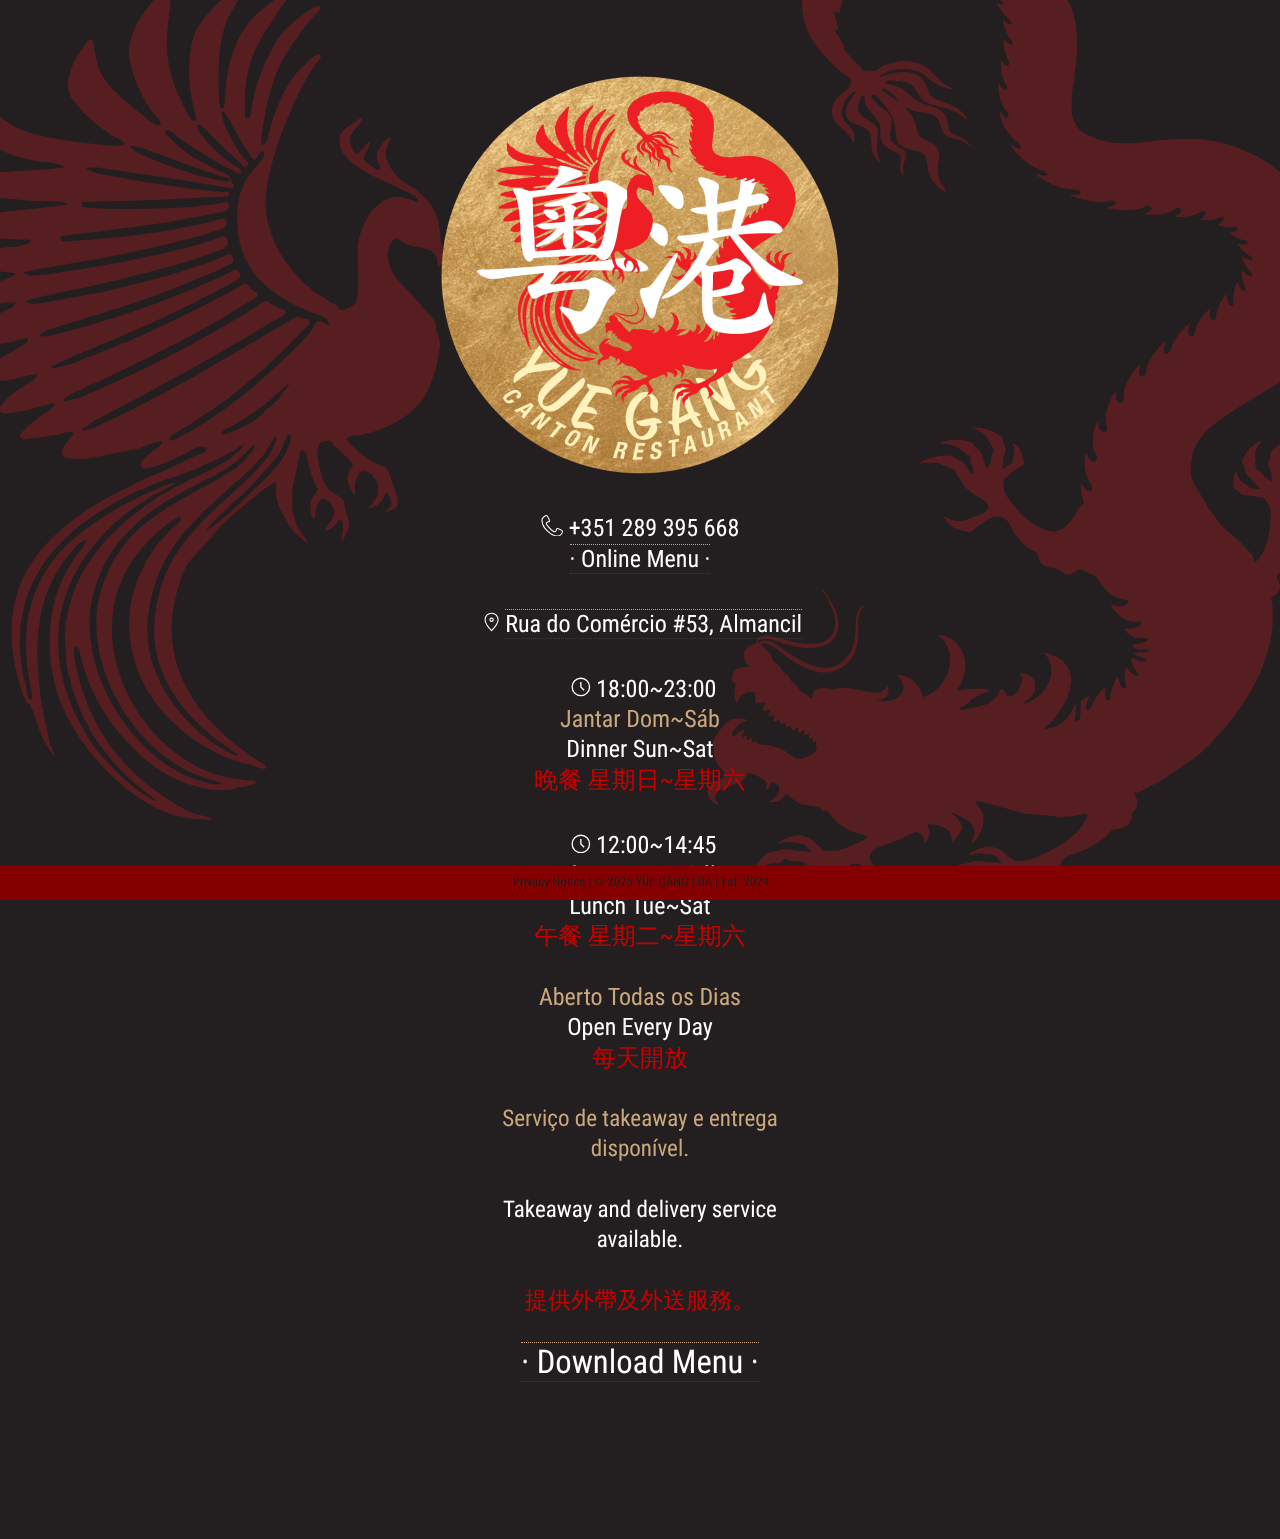
<file: index.html>
<!DOCTYPE html>
<html>
	<head>
		<meta charset="UTF-8"></meta>
		<meta name="viewport" content="width=device-width, initial-scale=1"></meta>
		<title>Yue Gang 粵港 Canton Restaurant</title>
		<link rel="stylesheet" type="text/css" href="style.css">
		<link rel="icon" type="image/x-icon" href="favicon.ico">
	</head>
	<body>
		<div class="words">
				<img src="YG-logo-tr-gold-sm.png">
			<div>
				<span><svg width="1.4rem" height="1.4rem" viewBox="-5 -20 800 800" version="1.1" xmlns="http://www.w3.org/2000/svg" xmlns:xlink="http://www.w3.org/1999/xlink" xml:space="preserve" xmlns:serif="http://www.serif.com/" style="fill-rule:evenodd;clip-rule:evenodd;">
					<g transform="matrix(0.00147887,0,0,0.00146728,12.3293,15.3626)">
						<path d="M510787,379936C485885,355030 431654,331830 392394,318751C336339,300069 355021,393498 317649,393498C298967,393498 252253,356125 210205,314084C168165,272037 130792,225322 130792,206640C130792,169267 224220,187949 205538,131894C192449,92625 169258,38405.1 144345,13501.4C133693,2849.79 122737,-2446.34 112111,1092.61C56055.7,19783.7 0,75839.4 0,113212C0,187950 18681.9,281378 130801,393498C242911,505597 336339,524288 411075,524288C448448,524288 504506,468234 523187,412170C526726,401552 521440,390586 510787,379936ZM411085,497866C346582,497866 258562,483875 149484,374806C40414.1,265736 26424.3,177708 26424.3,113203C26424.3,92449.9 69425.3,43935.7 118830,26713.1C119975,27316.2 122265,28783.6 125663,32174.1C142781,49292.2 164295,91707.5 180469,140247C181211,142484 181465,143952 181544,144782C177822,147770 166313,151397 159253,153626C138727,160092 104369,170918 104369,206631C104369,238840 151765,292998 191524,332758C231283,372515 285441,419910 317650,419910C353370,419910 364189,385552 370656,365027C372883,357958 376502,346458 379498,342736C380330,342816 381795,343069 384035,343811C432566,359994 474989,381507 492099,398618C495498,402006 496957,404298 497558,405450C480352,454864 431830,497866 411085,497866Z" style="fill:rgb(255,255,255);"/>
					</g>
				</svg> +351 289 395 668</span>
				<span><a href="YueGang_2025_Menu.pdf">· Online Menu ·</a></span>
				<span>
					<svg width="1.7rem" height="1.7rem" viewBox="0 -4 25 25" fill="none" xmlns="http://www.w3.org/2000/svg">
					<path d="M6.5 10.5C6.5 7 9 4.5 12.5 4.5C16 4.5 18.5 7 18.5 10.5C18.5 14 15.5 17.5 12.5 20.5C9.5 17.5 6.5 14 6.5 10.5Z" style="stroke:rgb(255,255,255);"/>
					<path d="M14 10.5C14 11.3284 13.3284 12 12.5 12C11.6716 12 11 11.3284 11 10.5C11 9.67157 11.6716 9 12.5 9C13.3284 9 14 9.67157 14 10.5Z" style="stroke:rgb(255,255,255);"/>
					</svg><a href="https://maps.app.goo.gl/DH2NydyUrvUm1ZyL7" target="_blank"><?xml version="1.0" encoding="utf-8"?>Rua do Comércio #53, Almancil</a></span><br>
					<span><svg width="1.7rem" height="1.7rem" viewBox="-3 -4 25 25" fill="none" xmlns="http://www.w3.org/2000/svg">
					<path d="M12.5 8V12.5L15.5 15.5M20.5 12.5C20.5 16.9183 16.9183 20.5 12.5 20.5C8.08172 20.5 4.5 16.9183 4.5 12.5C4.5 8.08172 8.08172 4.5 12.5 4.5C16.9183 4.5 20.5 8.08172 20.5 12.5Z" stroke="rgb(255,255,255)" stroke-width="1.2"/>
					</svg> 18:00~23:00<br><span class="darkgold">Jantar Dom~Sáb</span><br>Dinner Sun~Sat<br><span class="darkred">晚餐 星期日~星期六</span></span>	<br>
					<span><svg width="1.7rem" height="1.7rem" viewBox="-3 -4 25 25" fill="none" xmlns="http://www.w3.org/2000/svg">
						<path d="M12.5 8V12.5L15.5 15.5M20.5 12.5C20.5 16.9183 16.9183 20.5 12.5 20.5C8.08172 20.5 4.5 16.9183 4.5 12.5C4.5 8.08172 8.08172 4.5 12.5 4.5C16.9183 4.5 20.5 8.08172 20.5 12.5Z" stroke="rgb(255,255,255)" stroke-width="1.2"/>
					</svg> 12:00~14:45<br><span class="darkgold">Almoçar Ter~Sáb</span><br>Lunch Tue~Sat<br><span class="darkred">午餐 星期二~星期六</span></span><br>
					<span class="darkgold">Aberto Todas os Dias</span>
					<span class="">Open Every Day</span>
					<span class="darkred">每天開放</span><br>
					<span class="darkgold smallinfo">Serviço de takeaway e entrega disponível.</span>
				<span class="smallinfo">Takeaway and delivery service available.</span>
				<span class="darkred  smallinfo">提供外帶及外送服務。</span>
				<span class="menulink"><a href="YueGang_2025_Menu.pdf">· Download Menu ·</a></span>
			</div>
		</div>
		<div class="footer"><a href="./privacy.html">Privacy Notice</a> | &copy; 2025 YUE GANG LDA | Est. 2024 </div>
		<div class="bg">
			<div class="phoenix"></div>
			<div class="dragon"></div>
		</div>
	</body>
</html>
</file>
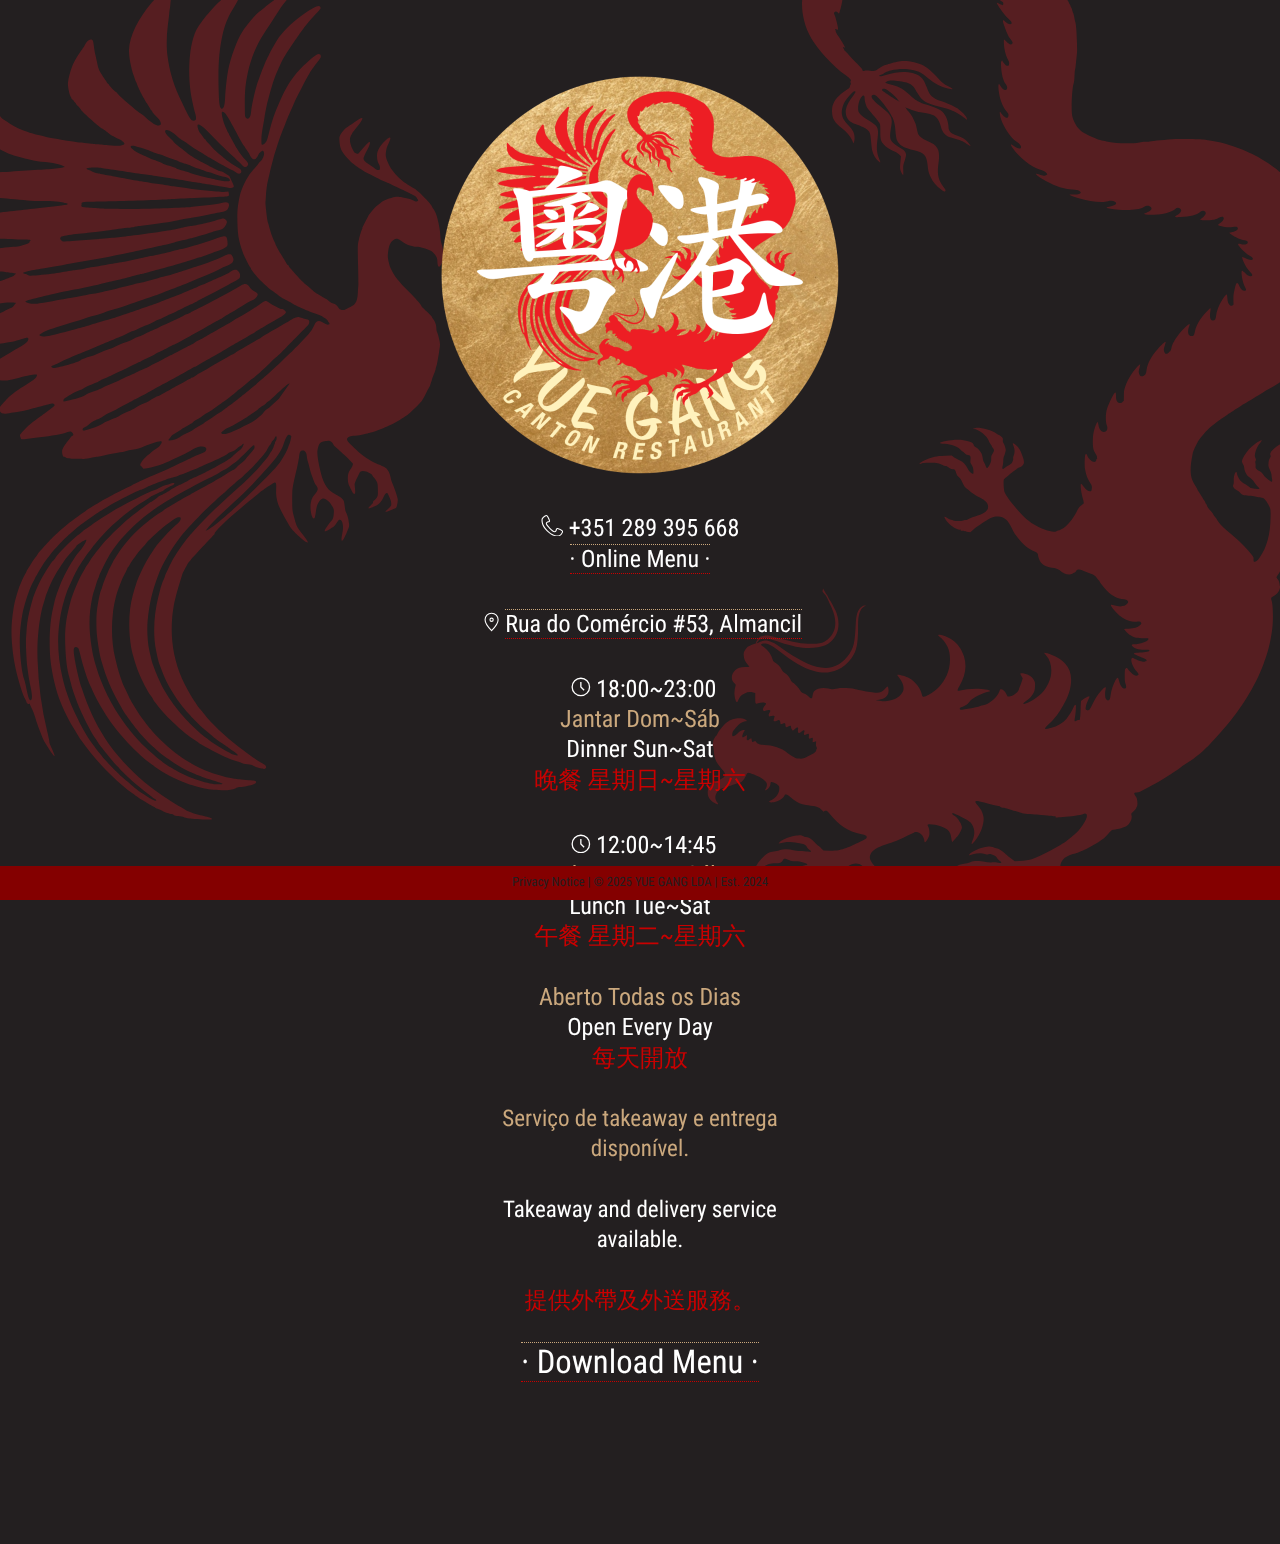
<file: setmenu/index.html>
<!DOCTYPE html>
<html>
	<head>
		<meta charset="UTF-8"></meta>
		<meta name="viewport" content="width=device-width, initial-scale=1"></meta>
		<meta http-equiv="refresh" content="0;url=../index.html">
		<title>Yue Gang 粵港 Canton Restaurant</title>
		<link rel="stylesheet" type="text/css" href="../style.css">
		<link rel="icon" type="image/x-icon" href="../favicon.ico">
	</head>
	<body>
		<div class="words">
				<img src="../YG-logo-tr-gold-sm.png">
		</div>
		<div class="footer"><a href="../privacy.html">Privacy Notice</a> | &copy; 2024 YUE GANG LDA</div>
		<div class="bg">
			<div class="phoenix"></div>
			<div class="dragon"></div>
		</div>		
	</body>
</html>
</file>
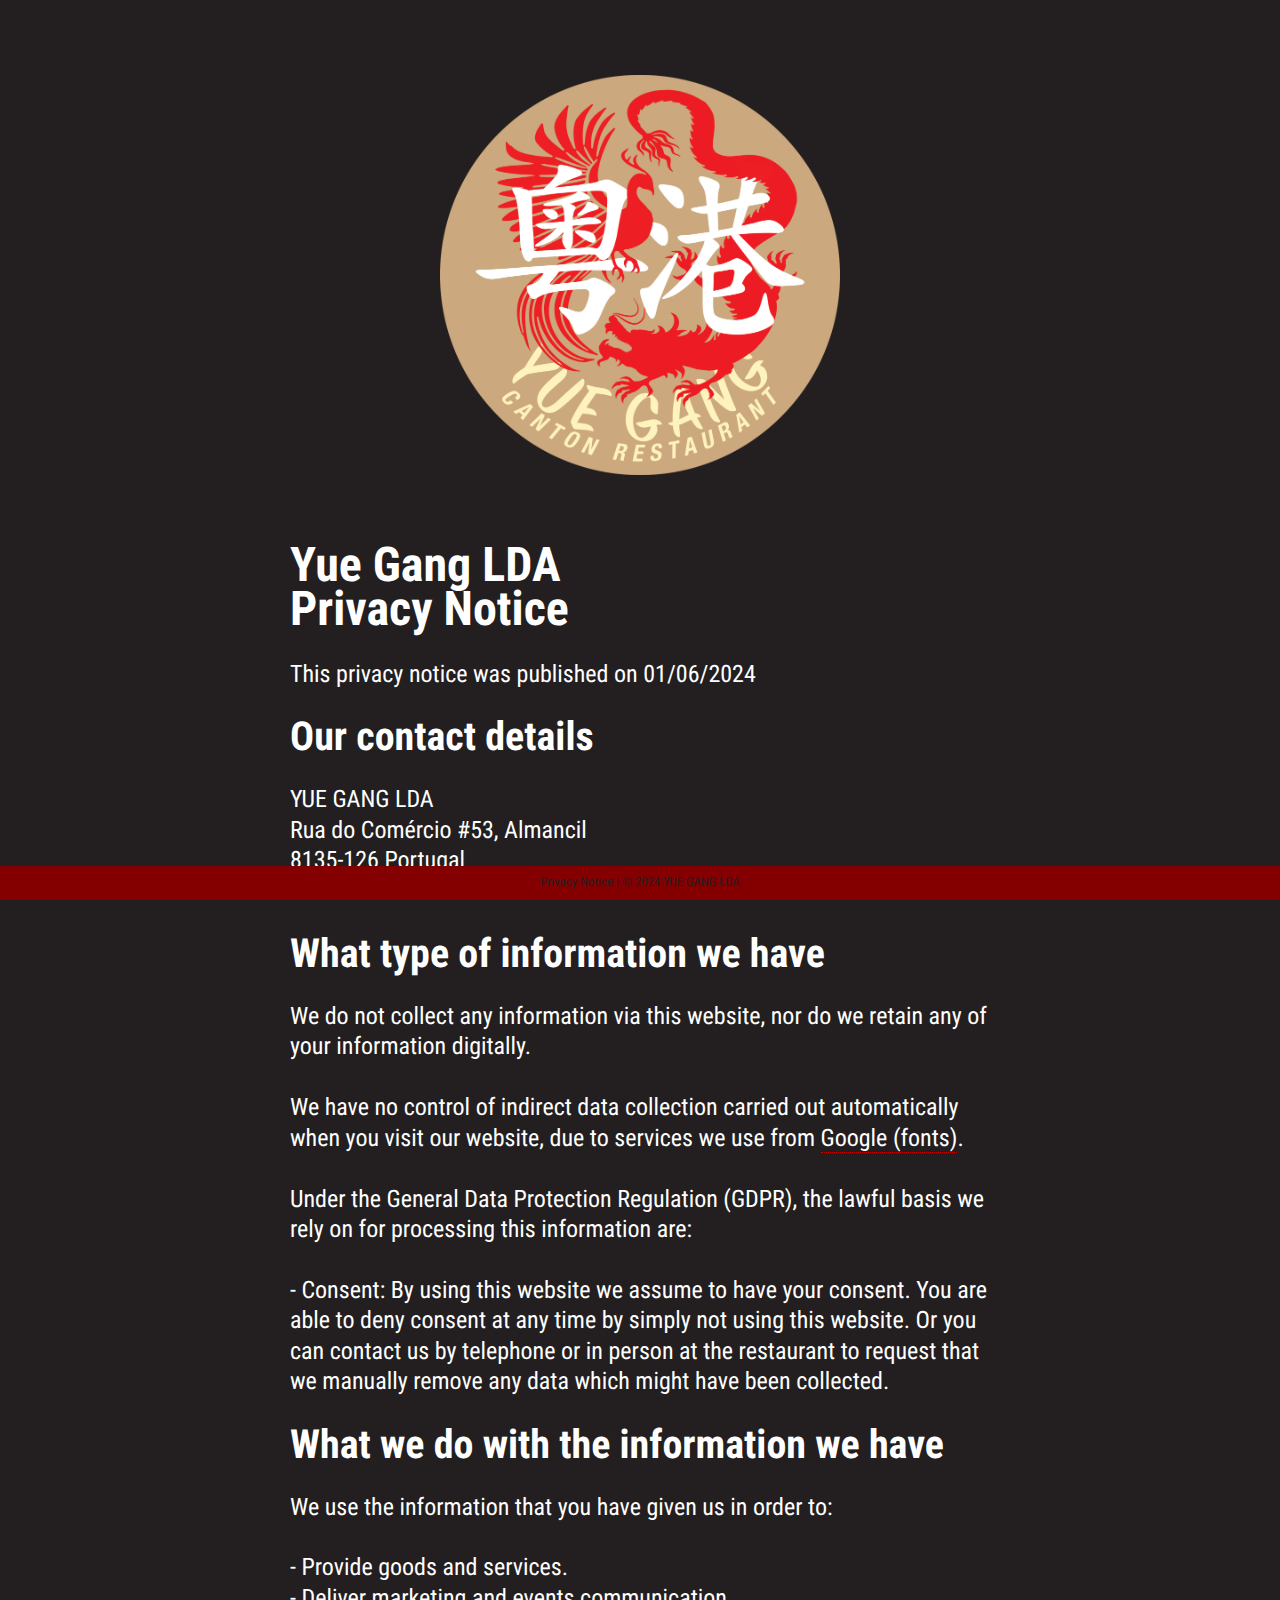
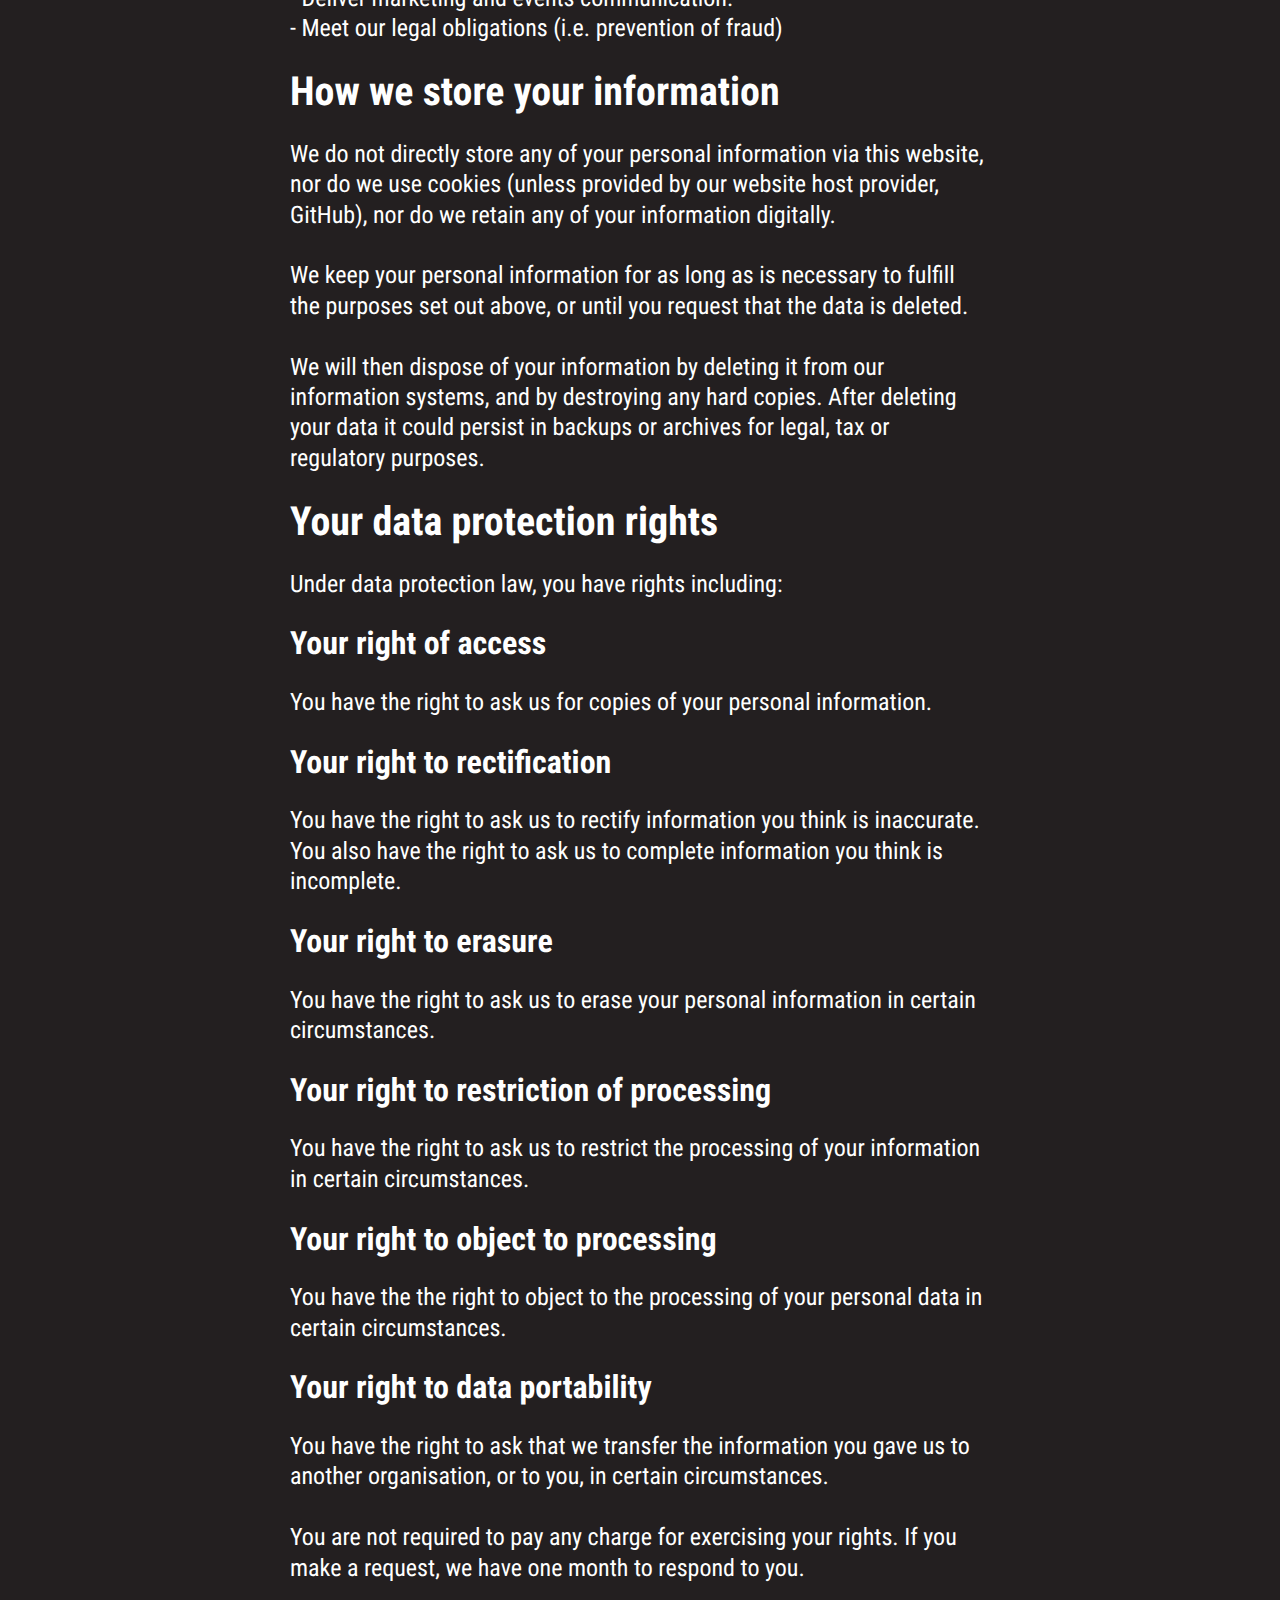
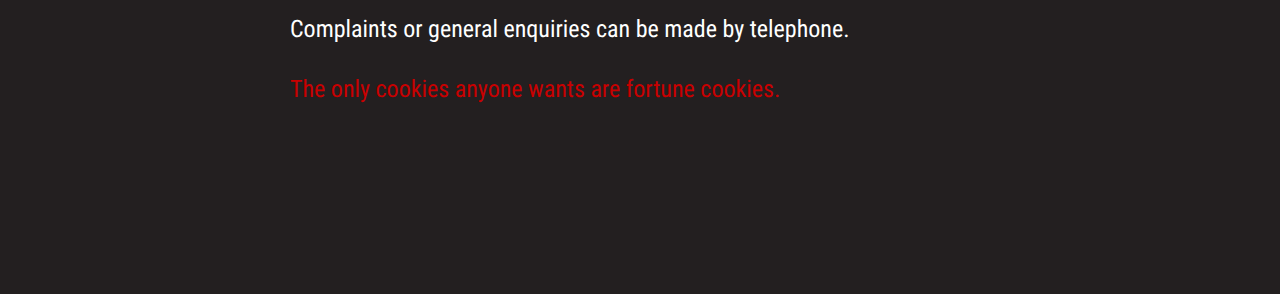
<file: privacy.html>
<!DOCTYPE html>
<html>
	<head>
		<meta charset="UTF-8"></meta>
		<meta name="viewport" content="width=device-width, initial-scale=1"></meta>
		<title>Yue Gang 粵港 Canton Restaurant</title>
		<link rel="stylesheet" type="text/css" href="style.css">
		<link rel="icon" type="image/x-icon" href="favicon.ico">
	</head>
	<body>
		<div class="words">
				<img src="YG-logo-tr.png">
			<div class="privacy">
				<span>
					<h1>Yue Gang LDA<br>Privacy Notice</h1>

					This privacy notice was published on 01/06/2024
					
					<h2>Our contact details</h2>
										
					YUE GANG LDA
					Rua do Comércio #53, Almancil
					8135-126 Portugal
					+351 289 395 668
					
					<h2>What type of information we have</h2>
					
					We do not collect any information via this website, nor do we retain any of your information digitally.
					
					We have no control of indirect data collection carried out automatically when you visit our website, due to services we use from <a href="https://policies.google.com/technologies/partner-sites">Google (fonts)</a>.
					
					Under the General Data Protection Regulation (GDPR), the lawful basis we rely on for processing this information are:
					
					- Consent: By using this website we assume to have your consent. You are able to deny consent at any time by simply not using this website. Or you can contact us by telephone or in person at the restaurant to request that we manually remove any data which might have been collected.
					
					<h2>What we do with the information we have</h2>
					
					We use the information that you have given us in order to:
					
					- Provide goods and services.
					- Deliver marketing and events communication.
					- Meet our legal obligations (i.e. prevention of fraud)
										
					<h2>How we store your information</h2>
					
					We do not directly store any of your personal information via this website, nor do we use cookies (unless provided by our website host provider, GitHub), nor do we retain any of your information digitally.
					
					We keep your personal information for as long as is necessary to fulfill the purposes set out above, or until you request that the data is deleted.
					
					We will then dispose of your information by deleting it from our information systems, and by destroying any hard copies. After deleting your data it could persist in backups or archives for legal, tax or regulatory purposes.
					
					<h2>Your data protection rights</h2>
					
					Under data protection law, you have rights including:
					
					<h3>Your right of access</h3>
					
					You have the right to ask us for copies of your personal information.
					
					<h3>Your right to rectification</h3>
					
					You have the right to ask us to rectify information you think is inaccurate. You also have the right to ask us to complete information you think is incomplete.
					
					<h3>Your right to erasure</h3>
					
					You have the right to ask us to erase your personal information in certain circumstances.
					
					<h3>Your right to restriction of processing</h3>
					
					You have the right to ask us to restrict the processing of your information in certain circumstances.
					
					<h3>Your right to object to processing</h3>
					
					You have the the right to object to the processing of your personal data in certain circumstances.
					
					<h3>Your right to data portability</h3>
					
					You have the right to ask that we transfer the information you gave us to another organisation, or to you, in certain circumstances.
					
					You are not required to pay any charge for exercising your rights. If you make a request, we have one month to respond to you.
					
					Complaints or general enquiries can be made by telephone.
					
					<span class="darkred">The only cookies anyone wants are fortune cookies.</span>
					</span>
			</div>
		</div>
		<div class="footer"><a href="./privacy.html">Privacy Notice</a> | &copy; 2024 YUE GANG LDA</div>		
	</body>
</html>
</file>
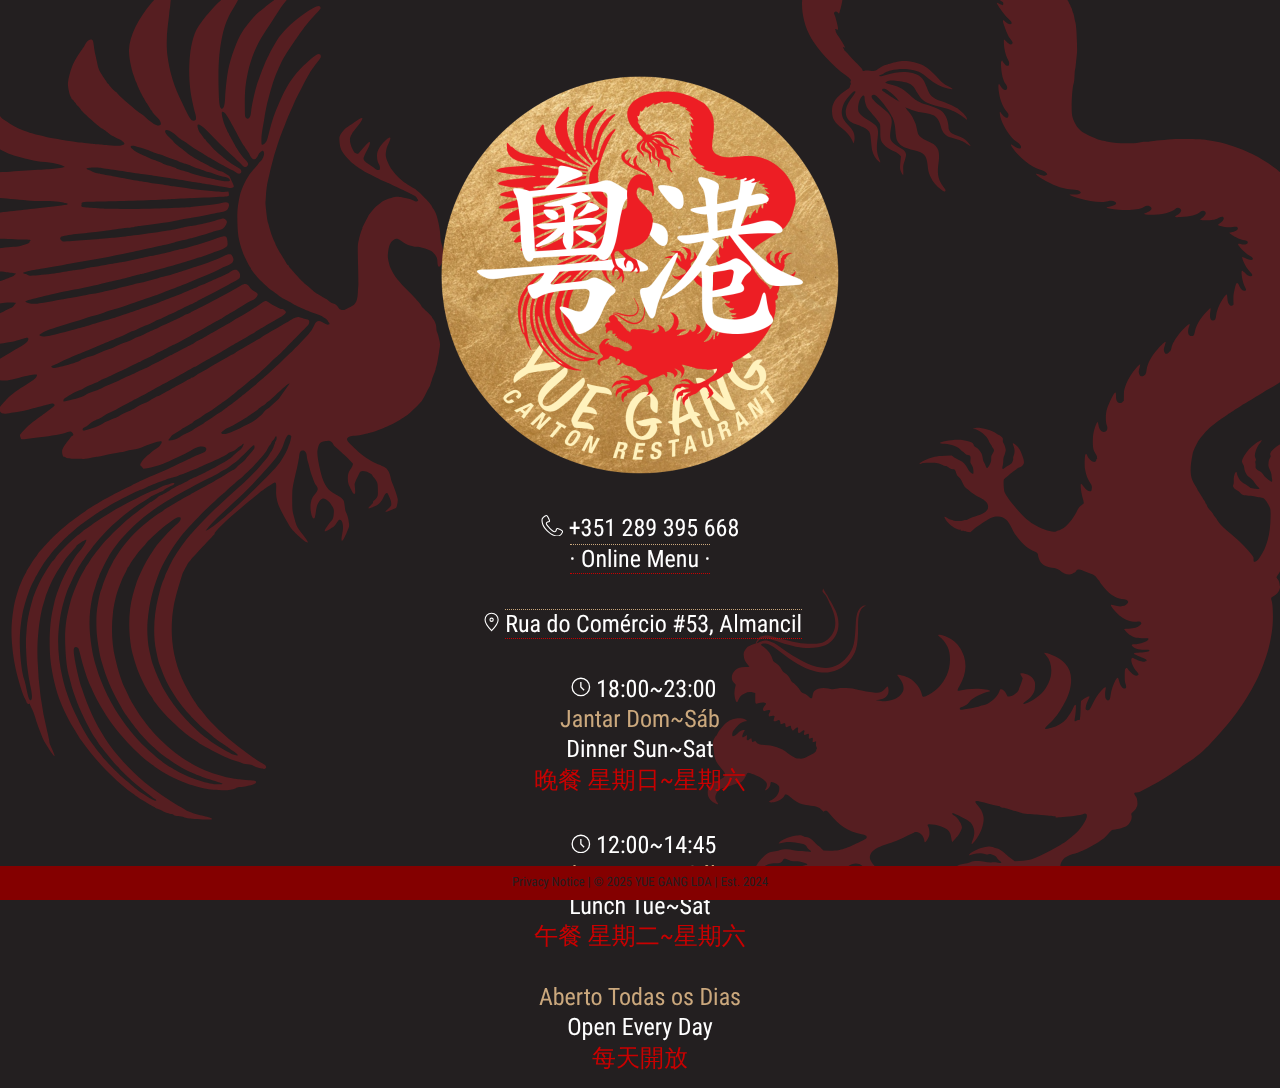
<file: setmenu.html>
<!DOCTYPE html>
<html>
	<head>
		<meta charset="UTF-8"></meta>
		<meta name="viewport" content="width=device-width, initial-scale=1"></meta>
		<meta http-equiv="refresh" content="0;url=/index.html">
		<title>Yue Gang 粵港 Canton Restaurant</title>
		<link rel="stylesheet" type="text/css" href="style.css">
		<link rel="icon" type="image/x-icon" href="favicon.ico">
	</head>
	<body>
		<div class="words">
				<img src="YG-logo-tr-gold-sm.png">
		</div>
		<div class="footer"><a href="./privacy.html">Privacy Notice</a> | &copy; 2024 YUE GANG LDA</div>
		<div class="bg">
			<div class="phoenix"></div>
			<div class="dragon"></div>
		</div>		
	</body>
</html>
</file>
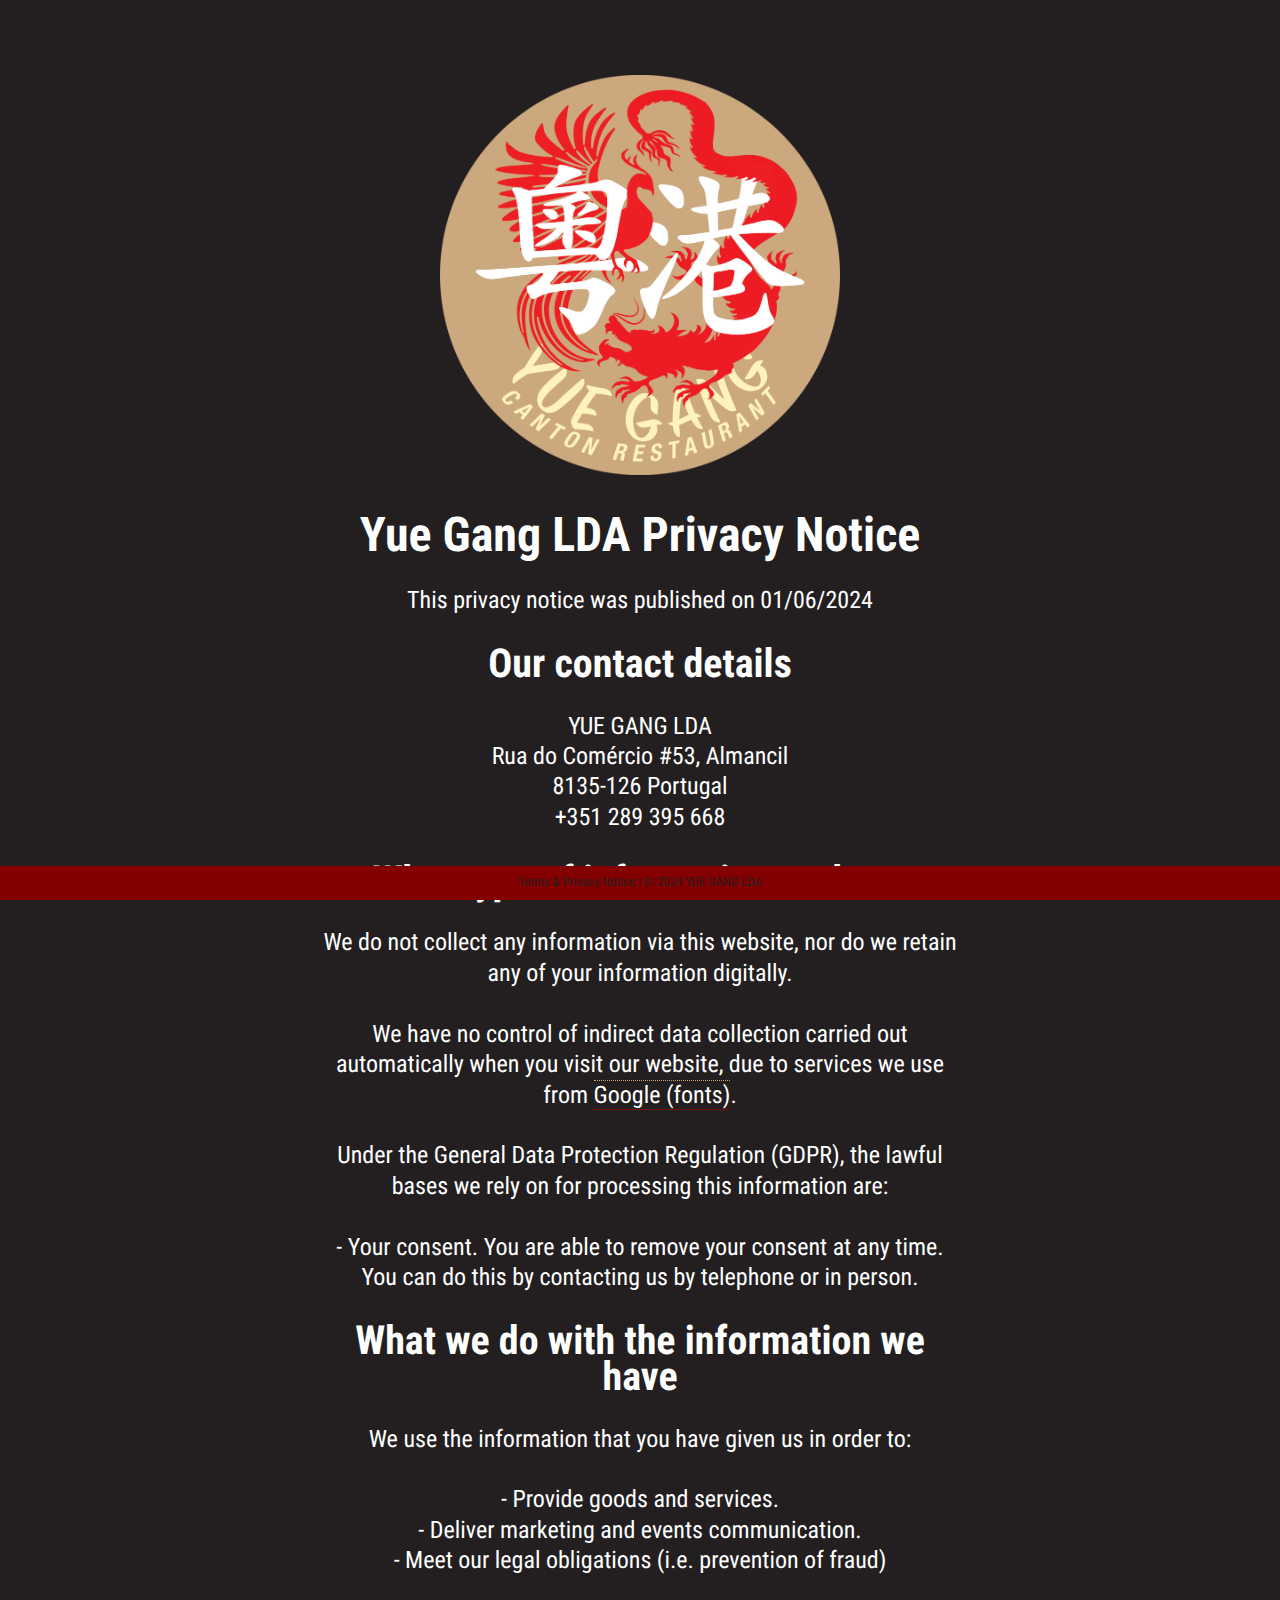
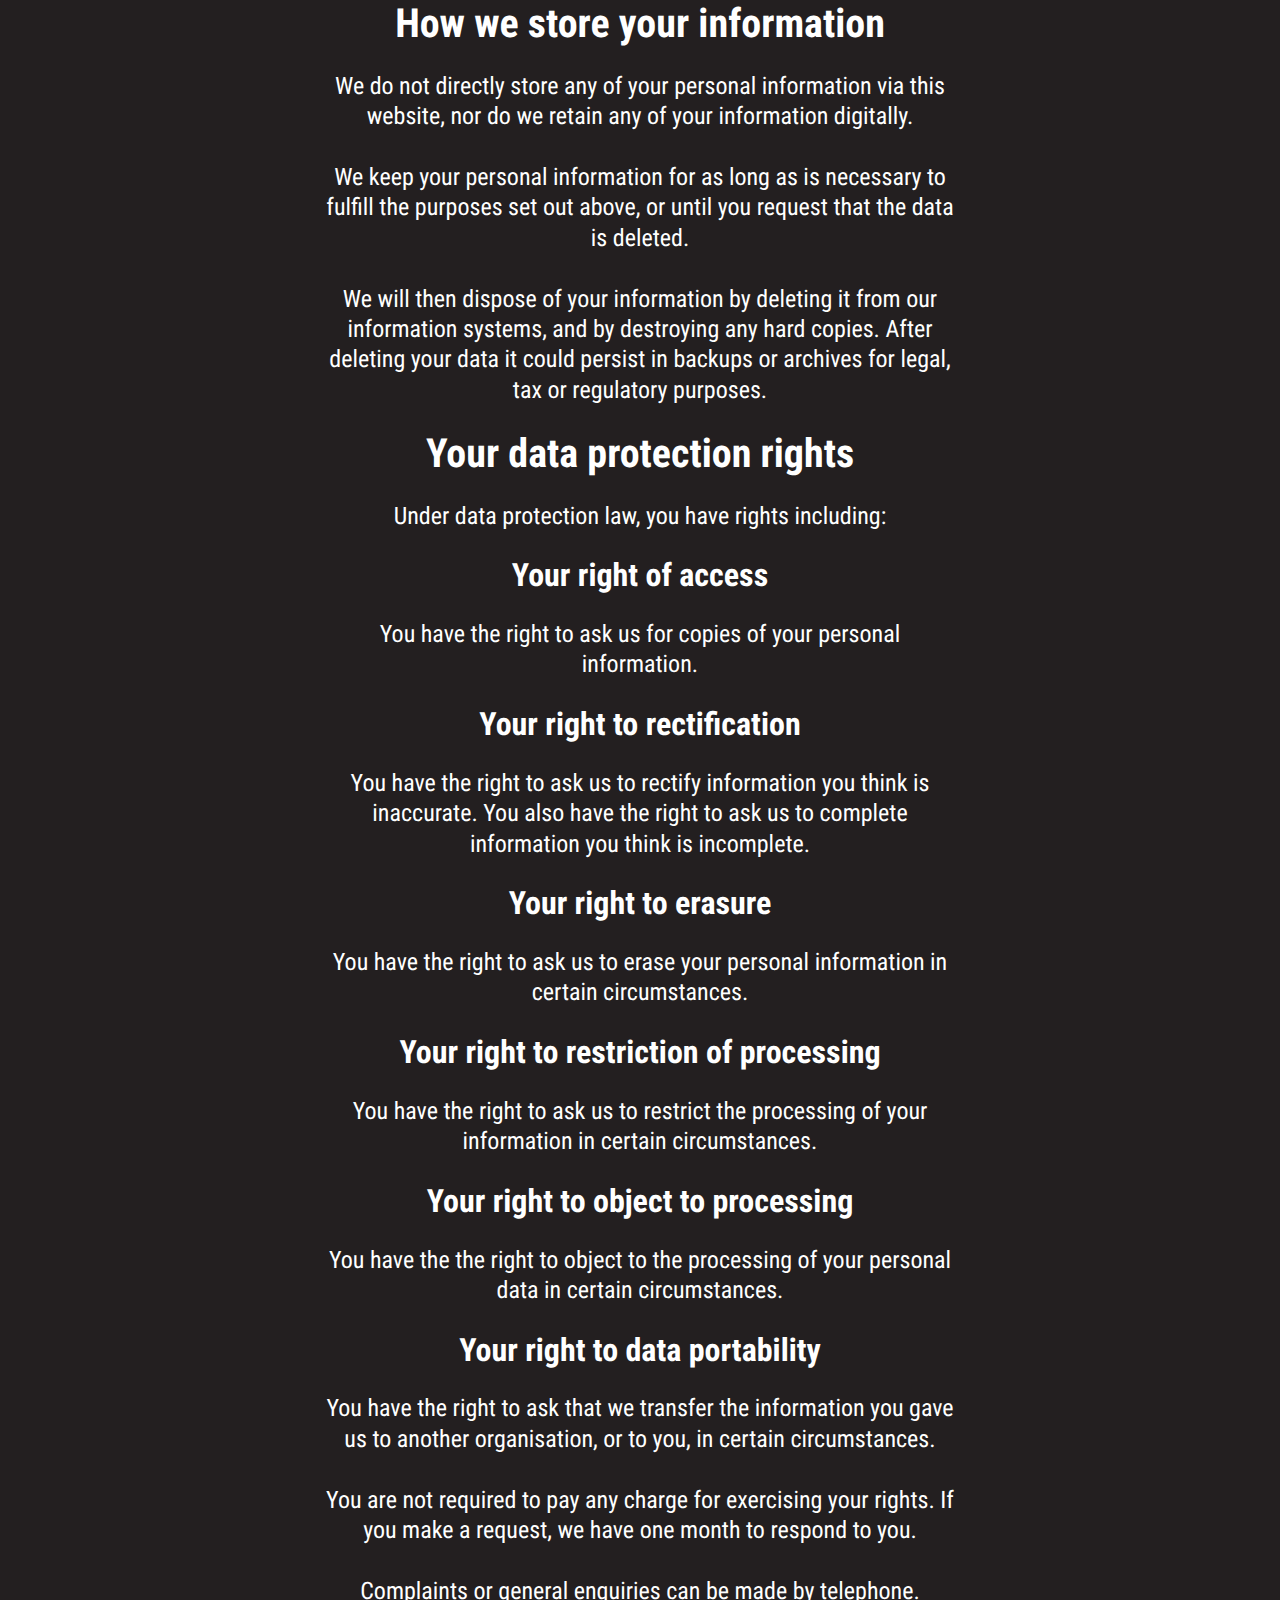
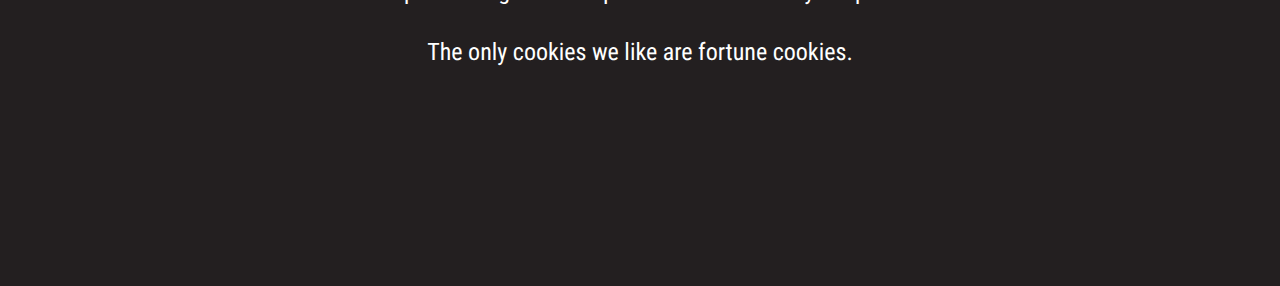
<file: terms.html>
<!DOCTYPE html>
<html>
	<head>
		<meta charset="UTF-8"></meta>
		<meta name="viewport" content="width=device-width, initial-scale=1"></meta>
		<title>Yue Gang 粵港 Canton Restaurant</title>
		<link rel="stylesheet" type="text/css" href="style.css">
		<link rel="icon" type="image/x-icon" href="favicon.ico">
	</head>
	<body>
		<div class="words">
				<img src="YG-logo-tr.png">
			<div class="terms">
				<span><h1>Yue Gang LDA Privacy Notice</h1>

					This privacy notice was published on 01/06/2024
					
					<h2>Our contact details</h2>
										
					YUE GANG LDA
					Rua do Comércio #53, Almancil
					8135-126 Portugal
					+351 289 395 668
					
					<h2>What type of information we have</h2>
					
					We do not collect any information via this website, nor do we retain any of your information digitally.
					
					We have no control of indirect data collection carried out automatically when you visit our website, due to services we use from <a href="https://policies.google.com/technologies/partner-sites">Google (fonts)</a>.
					
					Under the General Data Protection Regulation (GDPR), the lawful bases we rely on for processing this information are:
					
					- Your consent. You are able to remove your consent at any time. You can do this by contacting us by telephone or in person.
					
					<h2>What we do with the information we have</h2>
					
					We use the information that you have given us in order to:
					
					- Provide goods and services.
					- Deliver marketing and events communication.
					- Meet our legal obligations (i.e. prevention of fraud)
										
					<h2>How we store your information</h2>
					
					We do not directly store any of your personal information via this website, nor do we retain any of your information digitally.
					
					We keep your personal information for as long as is necessary to fulfill the purposes set out above, or until you request that the data is deleted.
					
					We will then dispose of your information by deleting it from our information systems, and by destroying any hard copies. After deleting your data it could persist in backups or archives for legal, tax or regulatory purposes.
					
					<h2>Your data protection rights</h2>
					
					Under data protection law, you have rights including:
					
					<h3>Your right of access</h3>
					
					You have the right to ask us for copies of your personal information.
					
					<h3>Your right to rectification</h3>
					
					You have the right to ask us to rectify information you think is inaccurate. You also have the right to ask us to complete information you think is incomplete.
					
					<h3>Your right to erasure</h3>
					
					You have the right to ask us to erase your personal information in certain circumstances.
					
					<h3>Your right to restriction of processing</h3>
					
					You have the right to ask us to restrict the processing of your information in certain circumstances.
					
					<h3>Your right to object to processing</h3>
					
					You have the the right to object to the processing of your personal data in certain circumstances.
					
					<h3>Your right to data portability</h3>
					
					You have the right to ask that we transfer the information you gave us to another organisation, or to you, in certain circumstances.
					
					You are not required to pay any charge for exercising your rights. If you make a request, we have one month to respond to you.
					
					Complaints or general enquiries can be made by telephone.

					The only cookies we like are fortune cookies.
					
					</span>
			</div>
		</div>
		<div class="footer"><a href="./terms.html">Terms & Privacy Notice</a> | &copy; 2024 YUE GANG LDA</div>		
	</body>
</html>
</file>
<file: style.css>
/** yuegangcanton.com **/

@import url('https://fonts.googleapis.com/css2?family=Roboto+Condensed:ital,wght@0,100..900;1,100..900&display=swap');

body {
    width: 100vw;
    height: 100vh;
    text-align: center;
    margin: 0; 
    padding: 0; 
    font-family: "Roboto Condensed", sans-serif;
    font-optical-sizing: auto;
    font-weight: 400;
    font-style: normal;
    font-size: calc(1.1rem + 0.5vw);
    line-height: calc(1.5rem + 0.5vw);
    background-color: #231F20;
    color: white !important;
    text-rendering: geometricPrecision;
    white-space: pre-line;
    overflow-x: hidden;
    transition: 0.5s all ease-in-out; 
}
.bg {
    display: block; 
    position: fixed;
    width: 100vw;
    height: 100vh; 
    left: 50%;
    top: 0;
    transform: translate(-50%,0%) rotateZ(0deg);
    text-align: center;
    z-index: -10;
}
.bg img {
    height: 100%;
    opacity: 0.2;
}
.dragon {
    background: url('./dragon.svg') left center no-repeat;
    right: calc(-5%);
}
.phoenix {
    background: url('./phoenix.svg') right center no-repeat;
    left: calc(-5%);
}
.dragon, .phoenix {
    display: block;
    position: absolute;
    top: -1rem; /* Not necessary, but footer height is 0.8rem + 0.1rem + 0.1rem padding */
    width: 50vw;
    height: 100vh;
    background-size: cover;
    opacity: 0.25;
}
.words {
    display: block; 
    position: absolute; 
    left: 50%;
    top: 5%; 
    transform: translate(-50%,0%) rotateZ(0deg);
    cursor: default;
    background-color: transparent;
    padding-bottom: 10%;
}
.words img {
    width: 400px;
    max-width: 90vw !important;
}
.smallinfo {
    font-style: normal !important;
    font-size: calc(0.8rem + 0.8vw);
    display: block;
    padding: 0 15%;
    word-break: keep-all;
}
.words a {
    text-decoration: none; 
    border-top: 0.05rem dotted rgba(203,168,125,1.0);
    border-bottom: 0.05rem dotted rgba(201,0,0,1.0);
    padding-bottom: 0.0rem;
    color: white;
}		
.words a:hover {
    border-top: 0.05rem solid #FFF3BD;
    border-bottom: 0.05rem solid #ED1E24;
}
.menulink {
    font-size: calc(1.4rem + 0.8vw);
}
.darkgold {
    color: #CBA87D;
    color: rgba(203,168,125,1.0);
}
.gold {
    color: #FFF2BD;
    color: rgba(255,242,189,1.0);
}
.darkred {
    color: #C90000;
    color: rgba(201,0,0,1.0);
}
.red {
    color: #ED1E24;
    color: rgba(237,30,35,1.0);
}
h1, h2, h3 {
    padding: 0;
    margin: 0;
    margin-bottom: -2.0rem;
    line-height: 90%;
}
h1 {
    font-size: 3.0rem;
}
h2 {
    font-size: 2.5rem;
}
h3 {
    font-size: 2.0rem;
}
.privacy {
    text-align:left;
    width:80vw;
    max-width:700px;
}
.privacy a, .privacy a:hover {
    border-top: 0;
}
.footer {
    display: block; 
    position: fixed;
    z-index: 10;
    bottom: 0%;
    width: calc(100vw - 0.2rem);
    text-align: center;
    cursor: default;
    background-color: rgb(132, 0, 0);
    font-size: 0.8rem;
    color: #231F20;
    padding: 0.1rem;
}
.footer a {
    text-decoration: none;
    color: #231F20;
}
/** HIDE SCROLL BARS **/
html::-webkit-scrollbar { /* Chrome, Safari, Opera */
    display: none;
}
html {
    -ms-overflow-style: none;  /* IE and Edge */
    scrollbar-width: none;  /* Firefox */
}
/** END **/
</file>
